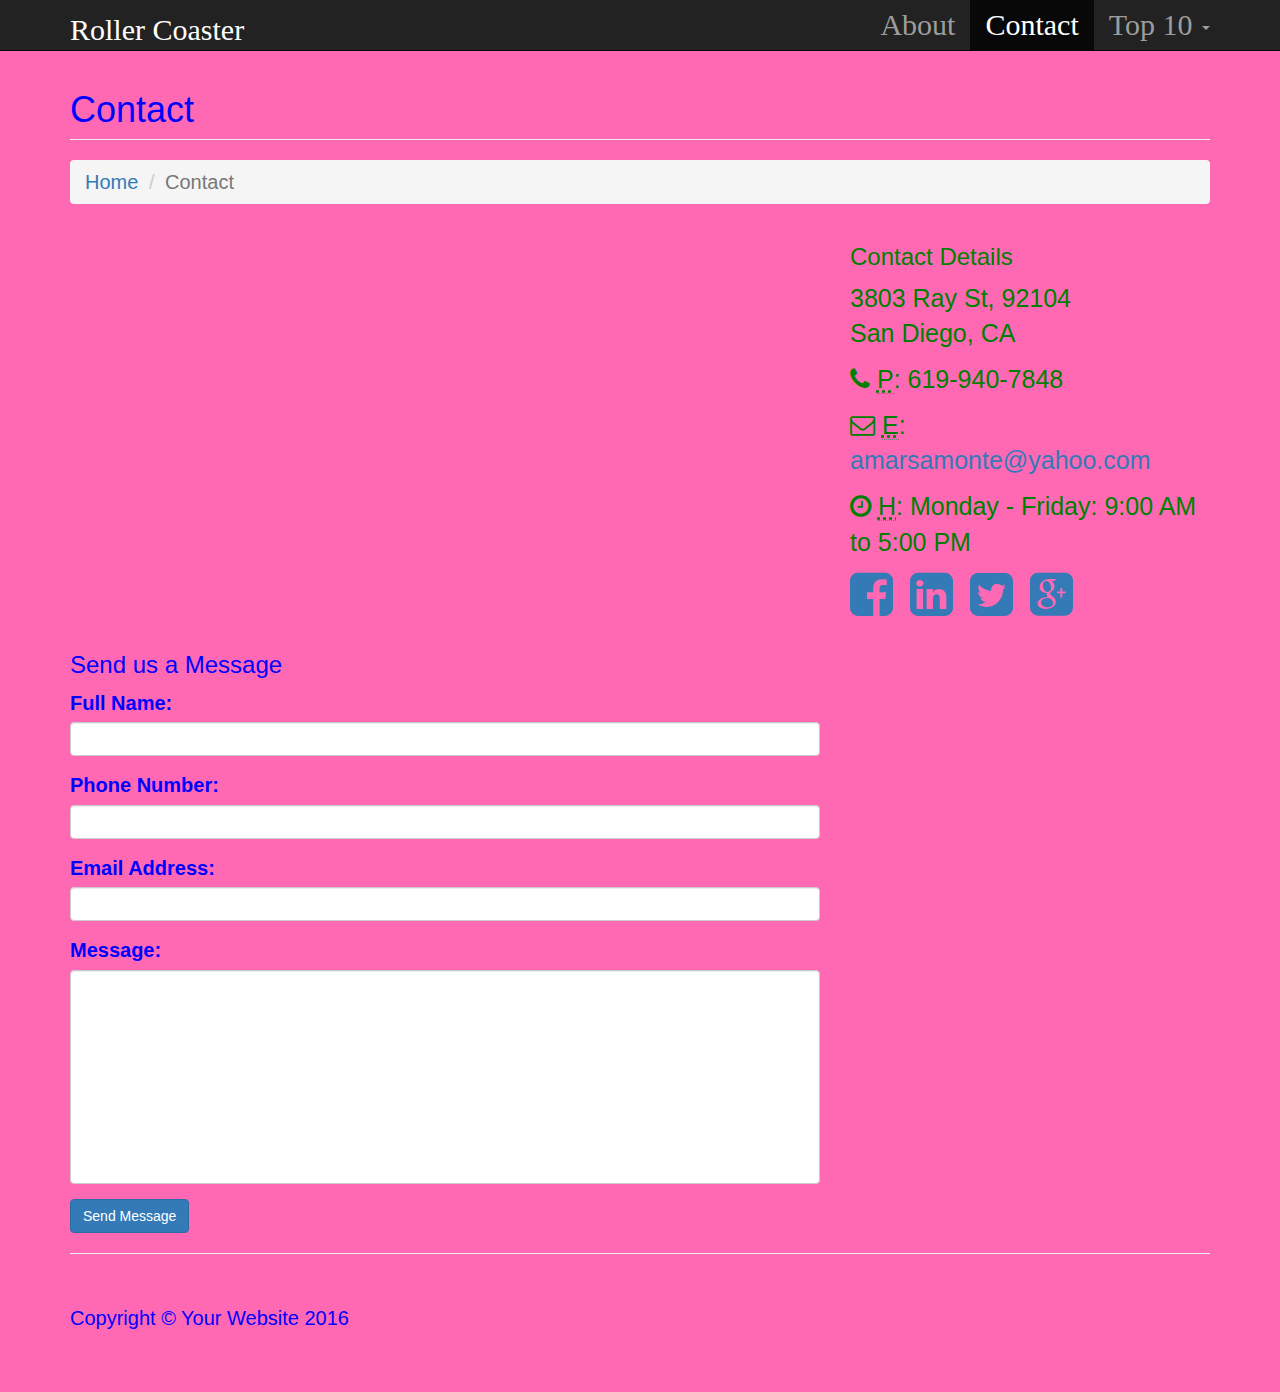
<file: contact.html>
<!DOCTYPE html>
<html lang="en">

<head>

    <meta charset="utf-8">
    <meta http-equiv="X-UA-Compatible" content="IE=edge">
    <meta name="viewport" content="width=device-width, initial-scale=1">
    <meta name="description" content="">
    <meta name="author" content="">

    <title>Modern Business - Start Bootstrap Template</title>

    <!-- Bootstrap Core CSS -->
    <link href="css/bootstrap.min.css" rel="stylesheet">

    <!-- Custom CSS -->
    <link href="css/modern-business.css" rel="stylesheet">

    <!-- Custom Fonts -->
    <link href="font-awesome/css/font-awesome.min.css" rel="stylesheet" type="text/css">

    <!-- HTML5 Shim and Respond.js IE8 support of HTML5 elements and media queries -->
    <!-- WARNING: Respond.js doesn't work if you view the page via file:// -->
    <!--[if lt IE 9]>
        <script src="https://oss.maxcdn.com/libs/html5shiv/3.7.0/html5shiv.js"></script>
        <script src="https://oss.maxcdn.com/libs/respond.js/1.4.2/respond.min.js"></script>
    <![endif]-->
<link href="css/contact.css" rel="stylesheet">
</head>

<body>

    <!-- Navigation -->
    <nav class="navbar navbar-inverse navbar-fixed-top" role="navigation">
        <div class="container">
            <!-- Brand and toggle get grouped for better mobile display -->
            <div class="navbar-header">
                <button type="button" class="navbar-toggle" data-toggle="collapse" data-target="#bs-example-navbar-collapse-1">
                    <span class="sr-only">Toggle navigation</span>
                    <span class="icon-bar"></span>
                    <span class="icon-bar"></span>
                    <span class="icon-bar"></span>
                </button>
                <a class="navbar-brand" href="index.html" id="logo">Roller Coaster</a>
            </div>
            <!-- Collect the nav links, forms, and other content for toggling -->
            <div class="collapse navbar-collapse" id="bs-example-navbar-collapse-1">
                <ul class="nav navbar-nav navbar-right">
                    <li>
                        <a href="about.html" class="size">About</a>
                    </li>

                    <li class="active">
                        <a href="contact.html" class="size">Contact</a>
                    </li>
                    <li class="dropdown">
                        <a href="#" class="dropdown-toggle size " data-toggle="dropdown">Top 10 <b class="caret"></b></a>
                        <ul class="dropdown-menu">
                            <li>
                                <a href="portfolio-1-col.html">Top Rollercoaster Lists</a>
                            </li>
                            <li>
                                <a href="portfolio-2-col.html">Amusement Parks </a>
                            </li>

                        </ul>
                    </li>


                </ul>
            </div>
            <!-- /.navbar-collapse -->
        </div>
        <!-- /.container -->
    </nav>

    <!-- Page Content -->
    <div class="container">

        <!-- Page Heading/Breadcrumbs -->
        <div class="row">
            <div class="col-lg-12">
                <h1 class="page-header">Contact

                </h1>
                <ol class="breadcrumb">
                    <li><a href="index.html">Home</a>
                    </li>
                    <li class="active">Contact</li>
                </ol>
            </div>
        </div>
        <!-- /.row -->

        <!-- Content Row -->
        <div class="row">
            <!-- Map Column -->
            <div class="col-md-8">
                <!-- Embedded Google Map -->
                <iframe width="100%" height="400px" frameborder="0" scrolling="no" marginheight="0" marginwidth="0" src="http://maps.google.com/maps?hl=en&amp;ie=UTF8&amp;ll=37.0625,-95.677068&amp;spn=56.506174,79.013672&amp;t=m&amp;z=4&amp;output=embed"></iframe>
            </div>
            <!-- Contact Details Column -->
            <div class="col-md-4" id="size2">
                <h3>Contact Details</h3>
                <p>
                    3803 Ray St, 92104 <br>San Diego, CA <br>
                </p>
                <p><i class="fa fa-phone"></i>
                    <abbr title="Phone">P</abbr>: 619-940-7848</p>
                <p><i class="fa fa-envelope-o"></i>
                    <abbr title="Email">E</abbr>: <a href="mailto:name@example.com">amarsamonte@yahoo.com</a>
                </p>
                <p><i class="fa fa-clock-o"></i>
                    <abbr title="Hours">H</abbr>: Monday - Friday: 9:00 AM to 5:00 PM</p>
                <ul class="list-unstyled list-inline list-social-icons">
                    <li>
                        <a href="#"><i class="fa fa-facebook-square fa-2x"></i></a>
                    </li>
                    <li>
                        <a href="#"><i class="fa fa-linkedin-square fa-2x"></i></a>
                    </li>
                    <li>
                        <a href="#"><i class="fa fa-twitter-square fa-2x"></i></a>
                    </li>
                    <li>
                        <a href="#"><i class="fa fa-google-plus-square fa-2x"></i></a>
                    </li>
                </ul>
            </div>
        </div>
        <!-- /.row -->

        <!-- Contact Form -->
        <!-- In order to set the email address and subject line for the contact form go to the bin/contact_me.php file. -->
        <div class="row">
            <div class="col-md-8">
                <h3>Send us a Message</h3>
                <form name="sentMessage" id="contactForm" novalidate>
                    <div class="control-group form-group">
                        <div class="controls">
                            <label>Full Name:</label>
                            <input type="text" class="form-control" id="name" required data-validation-required-message="Please enter your name.">
                            <p class="help-block"></p>
                        </div>
                    </div>
                    <div class="control-group form-group">
                        <div class="controls">
                            <label>Phone Number:</label>
                            <input type="tel" class="form-control" id="phone" required data-validation-required-message="Please enter your phone number.">
                        </div>
                    </div>
                    <div class="control-group form-group">
                        <div class="controls">
                            <label>Email Address:</label>
                            <input type="email" class="form-control" id="email" required data-validation-required-message="Please enter your email address.">
                        </div>
                    </div>
                    <div class="control-group form-group">
                        <div class="controls">
                            <label>Message:</label>
                            <textarea rows="10" cols="100" class="form-control" id="message" required data-validation-required-message="Please enter your message" maxlength="999" style="resize:none"></textarea>
                        </div>
                    </div>
                    <div id="success"></div>
                    <!-- For success/fail messages -->
                    <button type="submit" class="btn btn-primary">Send Message</button>
                </form>
            </div>

        </div>
        <!-- /.row -->

        <hr>

        <!-- Footer -->
        <footer>
            <div class="row">
                <div class="col-lg-12">
                    <p>Copyright &copy; Your Website 2016</p>
                </div>
            </div>
        </footer>

    </div>
    <!-- /.container -->

    <!-- jQuery -->
    <script src="js/jquery.js"></script>

    <!-- Bootstrap Core JavaScript -->
    <script src="js/bootstrap.min.js"></script>

    <!-- Contact Form JavaScript -->
    <!-- Do not edit these files! In order to set the email address and subject line for the contact form go to the bin/contact_me.php file. -->
    <script src="js/jqBootstrapValidation.js"></script>
    <script src="js/contact_me.js"></script>

</body>

</html>
</file>
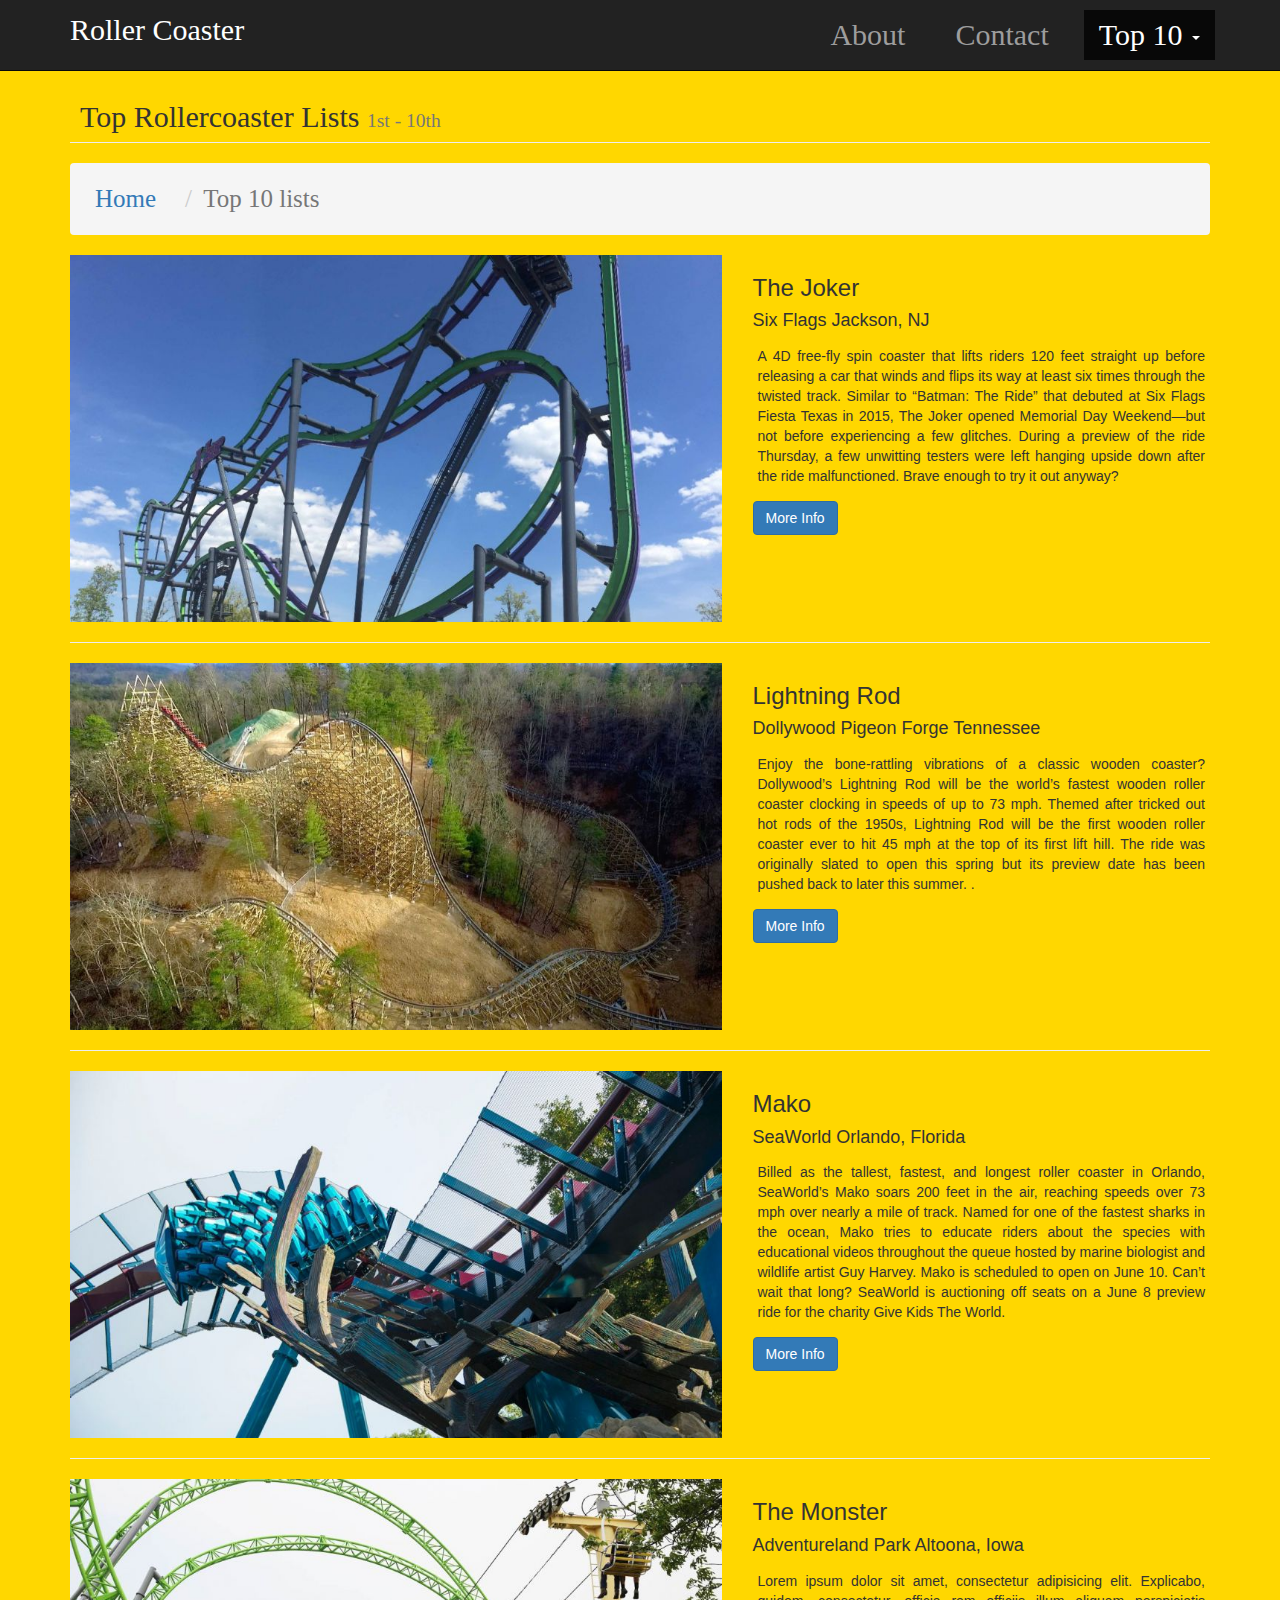
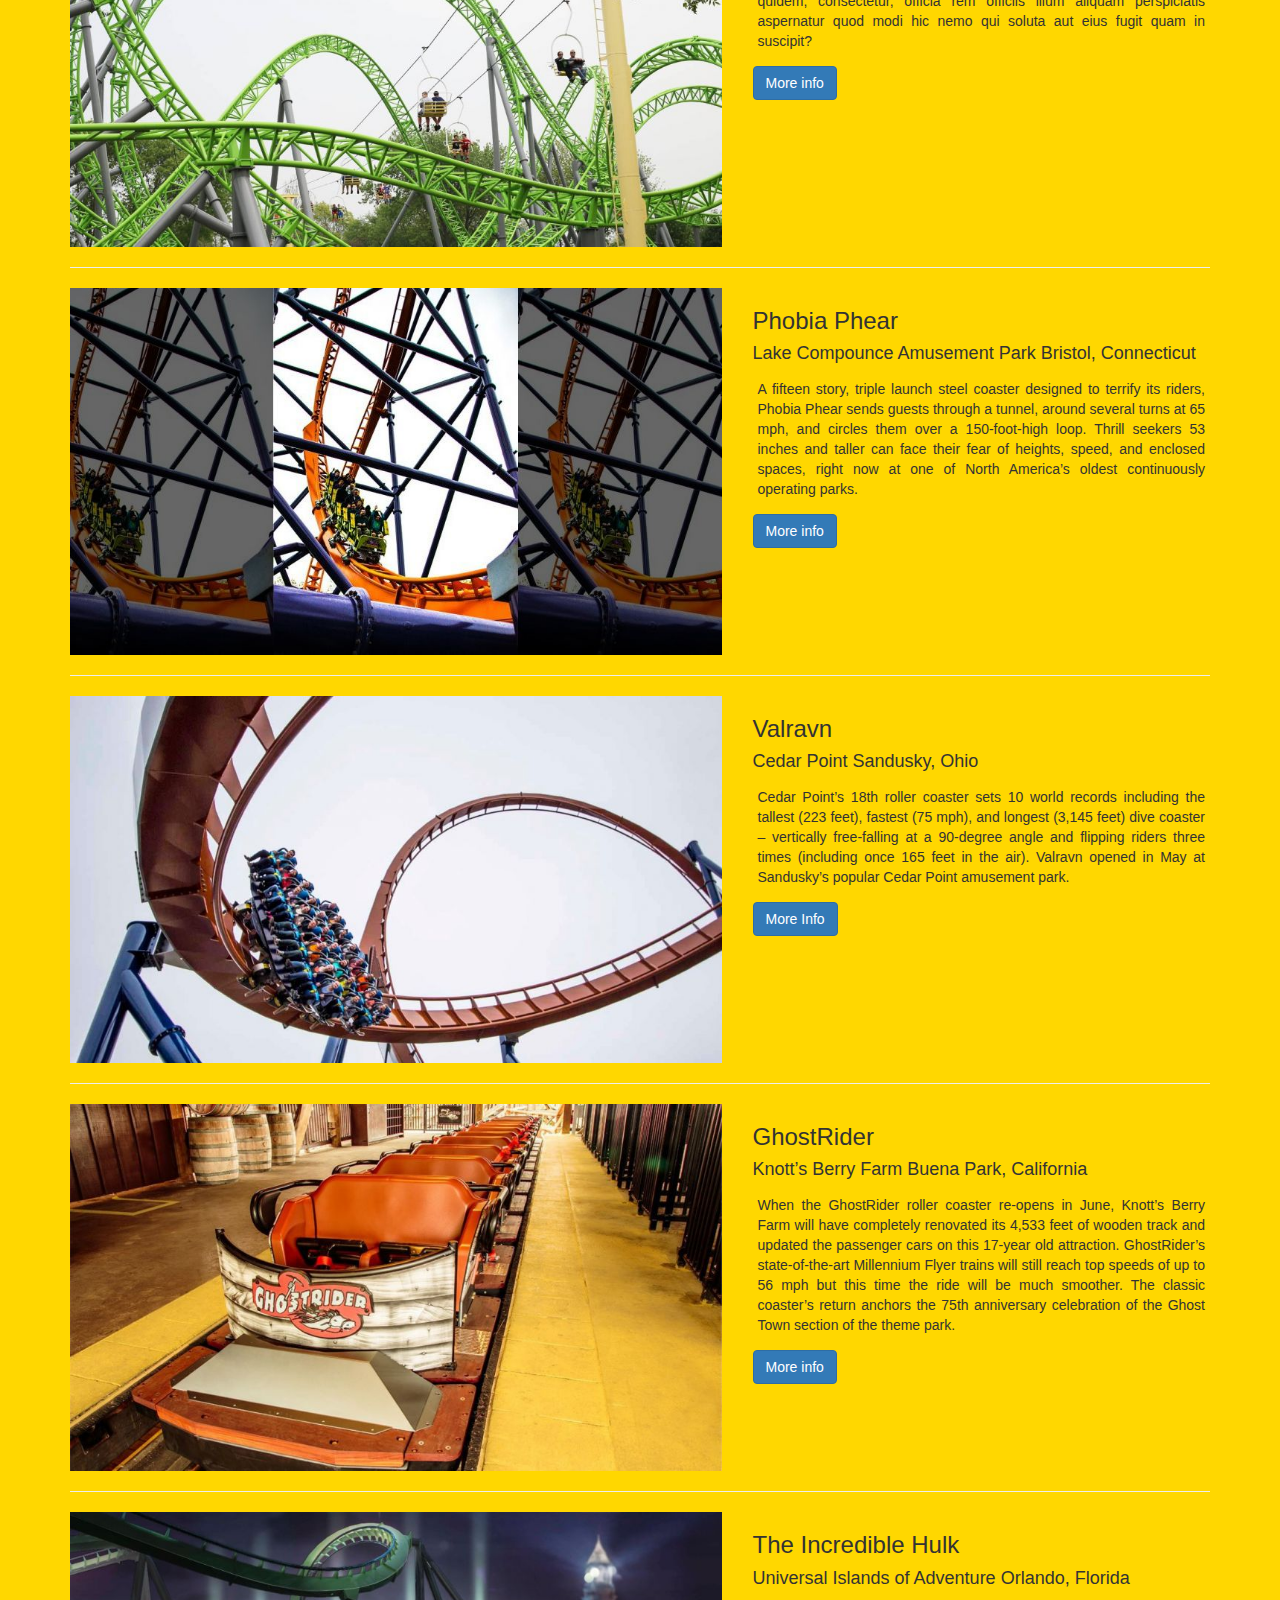
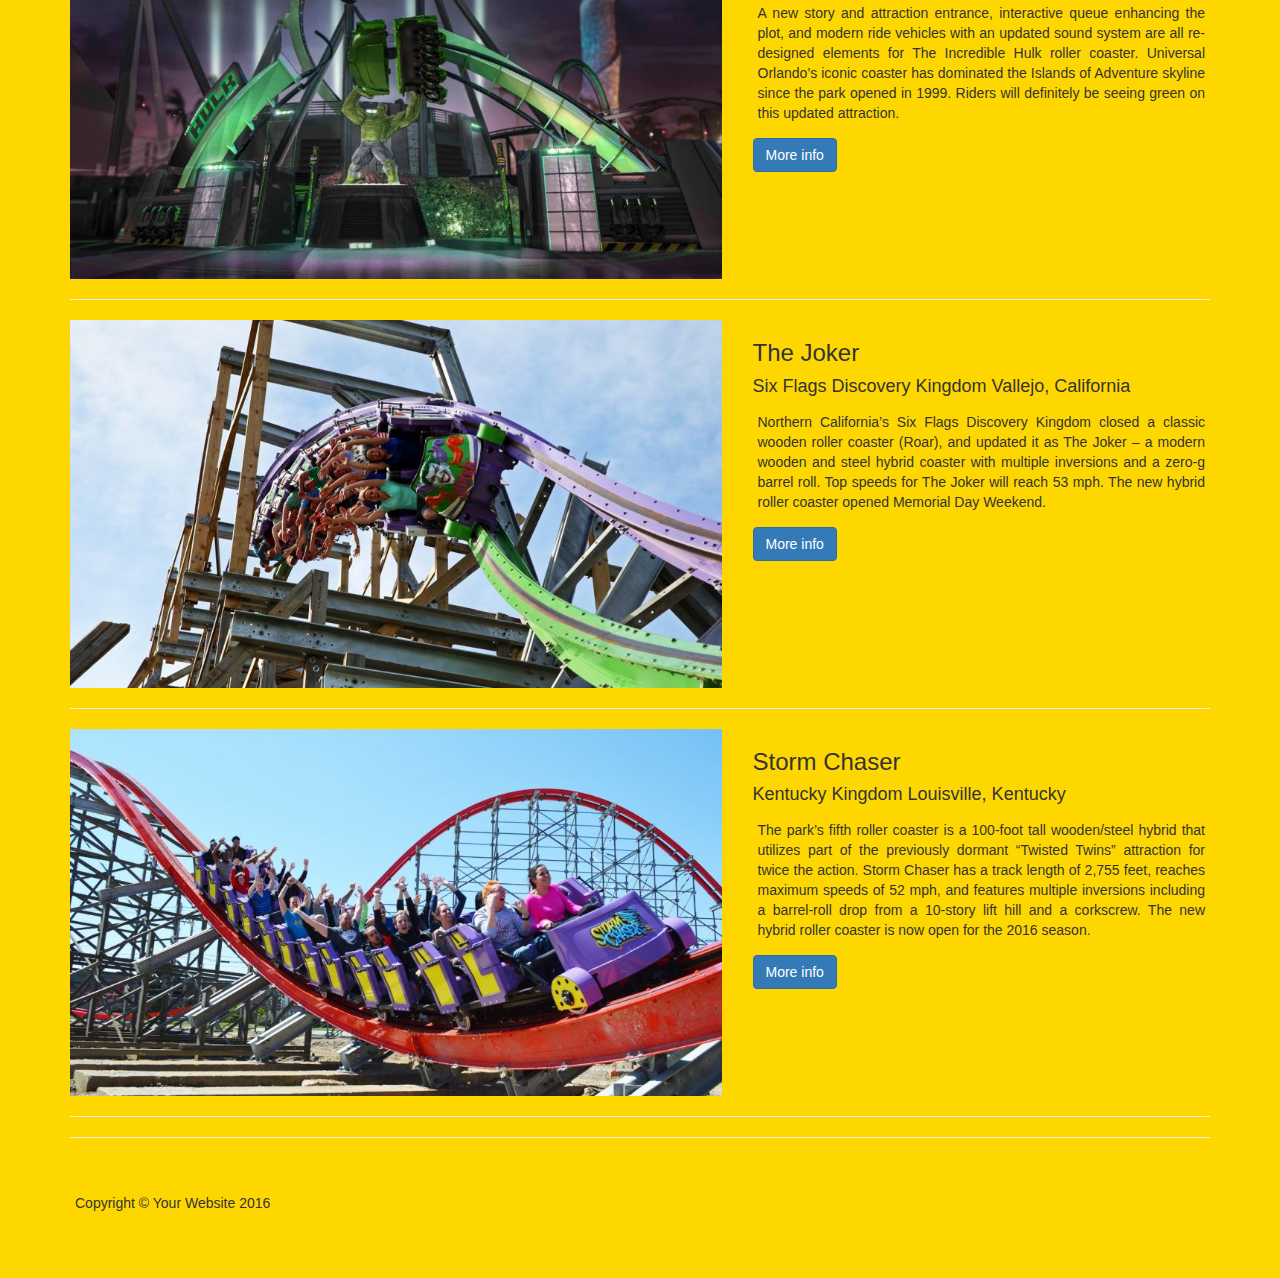
<file: portfolio-1-col.html>
<!DOCTYPE html>
<html lang="en">

<head>

    <meta charset="utf-8">
    <meta http-equiv="X-UA-Compatible" content="IE=edge">
    <meta name="viewport" content="width=device-width, initial-scale=1">
    <meta name="description" content="">
    <meta name="author" content="">

    <title>Modern Business - Start Bootstrap Template</title>

    <!-- Bootstrap Core CSS -->
    <link href="css/bootstrap.min.css" rel="stylesheet">

    <!-- Custom CSS -->
    <link href="css/modern-business.css" rel="stylesheet">

    <!-- Custom Fonts -->
    <link href="font-awesome/css/font-awesome.min.css" rel="stylesheet" type="text/css">

    <!-- HTML5 Shim and Respond.js IE8 support of HTML5 elements and media queries -->
    <!-- WARNING: Respond.js doesn't work if you view the page via file:// -->
    <!--[if lt IE 9]>
        <script src="https://oss.maxcdn.com/libs/html5shiv/3.7.0/html5shiv.js"></script>
        <script src="https://oss.maxcdn.com/libs/respond.js/1.4.2/respond.min.js"></script>
    <![endif]-->
<link href="css/port1.css" rel="stylesheet">
</head>

<body>

    <!-- Navigation -->
    <nav class="navbar navbar-inverse navbar-fixed-top" role="navigation">
        <div class="container">
            <!-- Brand and toggle get grouped for better mobile display -->
            <div class="navbar-header">
                <button type="button" class="navbar-toggle" data-toggle="collapse" data-target="#bs-example-navbar-collapse-1">
                    <span class="sr-only">Toggle navigation</span>
                    <span class="icon-bar"></span>
                    <span class="icon-bar"></span>
                    <span class="icon-bar"></span>
                </button>
                <a class="navbar-brand" href="index.html" id="logo">Roller Coaster</a>
            </div>
            <!-- Collect the nav links, forms, and other content for toggling -->
            <div class="collapse navbar-collapse" id="bs-example-navbar-collapse-1">
                <ul class="nav navbar-nav navbar-right">
                    <li>
                        <a href="about.html" class="size">About</a>
                    </li>

                    <li>
                        <a href="contact.html" class="size">Contact</a>
                    </li>
                    <li class="dropdown active">
                        <a href="#" class="dropdown-toggle size" data-toggle="dropdown">Top 10 <b class="caret"></b></a>
                        <ul class="dropdown-menu">
                            <li class="active">
                                <a href="portfolio-1-col.html">Top Rollercoaster Lists</a>
                            </li>
                            <li>
                                <a href="portfolio-2-col.html">Amusement Parks</a>
                            </li>

                        </ul>
                    </li>

                </ul>
            </div>
            <!-- /.navbar-collapse -->
        </div>
        <!-- /.container -->
    </nav>

    <!-- Page Content -->
    <div class="container">

        <!-- Page Heading/Breadcrumbs -->
        <div class="row">
            <div class="col-lg-12">
                <h1 class="page-header">Top Rollercoaster Lists
                    <small>1st - 10th</small>
                </h1>
                <ol class="breadcrumb">
                    <li><a href="index.html">Home</a>
                    </li>
                    <li class="active">Top 10 lists</li>
                </ol>
            </div>
        </div>
        <!-- /.row -->

        <!-- Project One -->
        <div class="row">
            <div class="col-md-7">
                <a href="https://www.youtube.com/watch?v=r6TaMZ9lTTc" target="_blank">
                    <img class="img-responsive img-hover" src="img/joker.jpg" alt="jokerpics">
                </a>
            </div>
            <div class="col-md-5">
                <h3>The Joker</h3>
                <h4>Six Flags Jackson, NJ</h4>
                <p>A 4D free-fly spin coaster that lifts riders 120 feet straight up before releasing a car that winds and flips its way at least six times through the twisted track.  Similar to “Batman: The Ride” that debuted at Six Flags Fiesta Texas in 2015, The Joker opened Memorial Day Weekend—but not before experiencing a few glitches. During a preview of the ride Thursday, a few unwitting testers were left hanging upside down after the ride malfunctioned. Brave enough to try it out anyway? </p>
                <a class="btn btn-primary" href="https://www.youtube.com/watch?v=r6TaMZ9lTTc" target="_blank">More Info</i></a>
            </div>
        </div>
        <!-- /.row -->

        <hr>

        <!-- Project Two -->
        <div class="row">
            <div class="col-md-7">
                <a href="portfolio-item.html">
                    <img class="img-responsive img-hover" src="img/lightingrod.jpg" alt=" lightingrod">
                </a>
            </div>
            <div class="col-md-5">
                <h3>Lightning Rod</h3>
                <h4>Dollywood Pigeon Forge Tennessee</h4>
                <p>Enjoy the bone-rattling vibrations of a classic wooden coaster?  Dollywood’s Lightning Rod will be the world’s fastest wooden roller coaster clocking in speeds of up to 73 mph.  Themed after tricked out hot rods of the 1950s, Lightning Rod will be the first wooden roller coaster ever to hit 45 mph at the top of its first lift hill.  The ride was originally slated to open this spring but its preview date has been pushed back to later this summer. .</p>
                <a class="btn btn-primary" href="https://www.youtube.com/watch?v=ruDz8uBVj5A" target="_blank">More Info</i></a>
            </div>
        </div>
        <!-- /.row -->

        <hr>

        <!-- Project Three -->
        <div class="row">
            <div class="col-md-7">
                <a href="portfolio-item.html">
                    <img class="img-responsive img-hover" src="img/mako.jpg" alt="mako">
                </a>
            </div>
            <div class="col-md-5">
                <h3>Mako</h3>
                <h4>SeaWorld Orlando, Florida</h4>
                <p>Billed as the tallest, fastest, and longest roller coaster in Orlando, SeaWorld’s Mako soars 200 feet in the air, reaching speeds over  73 mph over nearly a mile of track.  Named for one of the fastest sharks in the ocean, Mako tries to educate riders about the species with educational videos throughout the queue hosted by marine biologist and wildlife artist Guy Harvey.  Mako is scheduled to open on June 10.  Can’t wait that long?  SeaWorld is auctioning off seats on a June 8 preview ride for the charity Give Kids The World.</p>
                <a class="btn btn-primary" href="https://www.youtube.com/watch?v=tPntOFcGvHw" target="_blank">More Info</i></a>
            </div>
        </div>
        <!-- /.row -->

        <hr>

        <!-- Project Four -->
        <div class="row">

            <div class="col-md-7">
                <a href="portfolio-item.html">
                    <img class="img-responsive img-hover" src="img/monster.jpg" alt="themonster">
                </a>
            </div>
            <div class="col-md-5">
                <h3>The Monster</h3>
                <h4>Adventureland Park Altoona, Iowa</h4>
                <p>Lorem ipsum dolor sit amet, consectetur adipisicing elit. Explicabo, quidem, consectetur, officia rem officiis illum aliquam perspiciatis aspernatur quod modi hic nemo qui soluta aut eius fugit quam in suscipit?</p>
                <a class="btn btn-primary" href="https://www.youtube.com/watch?v=VloJyzyG8ug" target="_blank">More info</i></a>
            </div>
        </div>
        <!-- /.row -->

        <hr>

        <!-- Project Five -->
        <div class="row">
            <div class="col-md-7">
                <a href="#">
                    <img class="img-responsive img-hover" src="img/Phobia.jpg" alt="Phobia">
                </a>
            </div>
            <div class="col-md-5">
                <h3>Phobia Phear</h3>
                <h4>Lake Compounce Amusement Park Bristol, Connecticut</h4>
                <p>A fifteen story, triple launch steel coaster designed to terrify its riders,  Phobia Phear sends guests through a tunnel, around several turns at 65 mph, and circles them over a 150-foot-high loop.  Thrill seekers 53 inches and taller can face their fear of heights, speed, and enclosed spaces, right now at one of North America’s oldest continuously operating parks.</p>
                <a class="btn btn-primary" href="https://www.youtube.com/watch?v=X2YhotefgYo" target="_blank">More info</i></a>
            </div>
        </div>
          <hr>
        <!-- /.row -->
        <!-- Project six -->
        <div class="row">
            <div class="col-md-7">
                <a href="#">
                    <img class="img-responsive img-hover" src="img/val.jpg" alt="Valravn">
                </a>
            </div>
            <div class="col-md-5">
                <h3>Valravn</h3>
                <h4>Cedar Point Sandusky, Ohio</h4>
                <p>Cedar Point’s 18th roller coaster sets 10 world records including the tallest (223 feet), fastest (75 mph), and longest (3,145 feet) dive coaster – vertically free-falling at a 90-degree angle and flipping riders three times (including once 165 feet in the air).  Valravn opened in May at Sandusky’s popular Cedar Point amusement park. </p>
                <a class="btn btn-primary" href="https://www.youtube.com/watch?v=p14dvQh4_Ws" target="_blank">More Info</i></a>
            </div>
        </div>
          <hr>
        <!-- /.row -->
        <!-- Project seven -->
        <div class="row">
            <div class="col-md-7">
                <a href="#">
                    <img class="img-responsive img-hover" src="img/ghost.jpg" alt="ghostrider">
                </a>
            </div>
            <div class="col-md-5">
                <h3>GhostRider</h3>
                <h4>Knott’s Berry Farm Buena Park, California</h4>
                <p>When the GhostRider roller coaster re-opens in June, Knott’s Berry Farm will have completely renovated its 4,533 feet of wooden track and updated the passenger cars on this 17-year old attraction.  GhostRider’s state-of-the-art Millennium Flyer trains will still reach top speeds of up to 56 mph but this time the ride will be much smoother.  The classic coaster’s return anchors the 75th anniversary celebration of the Ghost Town section of the theme park. </p>
                <a class="btn btn-primary" href="https://www.youtube.com/watch?v=CZoYOyd8tCE" target="_blank">More info</i></a>
            </div>
        </div>
          <hr>
        <!-- /.row -->
        <!-- Project Eight -->
        <div class="row">
            <div class="col-md-7">
                <a href="#">
                    <img class="img-responsive img-hover" src="img/hulk.jpg" alt="hulk">
                </a>
            </div>
            <div class="col-md-5">
                <h3>The Incredible Hulk</h3>
                <h4>Universal Islands of Adventure Orlando, Florida</h4>
                <p>A new story and attraction entrance, interactive queue enhancing the plot, and modern ride vehicles with an updated sound system are all re-designed elements for The Incredible Hulk roller coaster.  Universal Orlando’s iconic coaster has dominated the Islands of Adventure skyline since the park opened in 1999. Riders will definitely be seeing green on this updated attraction. </p>
                <a class="btn btn-primary" href="https://www.youtube.com/watch?v=hU-WR3eihvo" target="_blank">More info</i></a>
            </div>
        </div>
          <hr>
        <!-- /.row -->
        <!-- Project nine -->
        <div class="row">
            <div class="col-md-7">
                <a href="#">
                    <img class="img-responsive img-hover" src="img/jokerca.jpg" alt="jokerca">
                </a>
            </div>
            <div class="col-md-5">
                <h3>The Joker</h3>
                <h4>Six Flags Discovery Kingdom Vallejo, California</h4>
                <p>Northern California’s Six Flags Discovery Kingdom closed a classic wooden roller coaster (Roar), and updated it as The Joker – a modern wooden and steel hybrid coaster with multiple inversions and a zero-g barrel roll.  Top speeds for The Joker will reach 53 mph. The new hybrid roller coaster opened Memorial Day Weekend.</p>
                <a class="btn btn-primary" href="https://www.youtube.com/watch?v=Hk_HtcpKvWY" target="_blank">More info</i></a>
            </div>
        </div>
          <hr>
        <!-- /.row -->
        <!-- Project Ten -->
        <div class="row">
            <div class="col-md-7">
                <a href="#">
                    <img class="img-responsive img-hover" src="img/storm.jpg" alt="storm">
                </a>
            </div>
            <div class="col-md-5">
                <h3>Storm Chaser </h3>
                <h4>Kentucky Kingdom Louisville, Kentucky</h4>
                <p>The park’s fifth roller coaster is a 100-foot tall wooden/steel hybrid that utilizes part of the previously dormant “Twisted Twins” attraction for twice the action.  Storm Chaser has a track length of 2,755 feet, reaches maximum speeds of 52 mph, and features multiple inversions including a barrel-roll drop from a 10-story lift hill and a corkscrew. The new hybrid roller coaster is now open for the 2016 season.</p>
                <a class="btn btn-primary" href="https://www.youtube.com/watch?v=ki-5vJHmtfU"target="_blank">More info</i></a>
            </div>
        </div>
        <!-- /.row -->

        <hr>


        <!-- /.row -->

        <hr>

        <!-- Footer -->
        <footer>
            <div class="row">
                <div class="col-lg-12">
                    <p>Copyright &copy; Your Website 2016</p>
                </div>
            </div>
        </footer>

    </div>
    <!-- /.container -->

    <!-- jQuery -->
    <script src="js/jquery.js"></script>

    <!-- Bootstrap Core JavaScript -->
    <script src="js/bootstrap.min.js"></script>

</body>

</html>
</file>
<file: css/contact.css>
body{background-color: #FF69B4;
color:blue;
font-size: 20px;
}


#logo{
font-size: 30px;
color: white;
font-family: fantasy;
padding-top: 20px;


}

.size{
  font-size: 30px;
  color: white;
  font-family: fantasy;

}
#size2 {

  font-size: 25px;
  color:green;

}
</file>
<file: css/port1.css>
body{
background-color:#FFD700


}

p {
  text-align: justify;
  padding: 5px;

}

h1 {
font-size: 30px;
font-family: fantasy;
padding: 10px;
}

li {
  font-size: 25px;
  font-family: fantasy;
  padding: 10px;
}

#logo{
font-size: 30px;
color: white;
font-family: fantasy;
padding-top: 20px;


}

.size{
  font-size: 30px;
  color: white;
  font-family: fantasy;

}
</file>
<file: css/modern-business.css>
/*!
 * Start Bootstrap - Modern Business (http://startbootstrap.com/)
 * Copyright 2013-2016 Start Bootstrap
 * Licensed under MIT (https://github.com/BlackrockDigital/startbootstrap/blob/gh-pages/LICENSE)
 */

/* Global Styles */

html,
body {
    height: 100%;
}

body {
    padding-top: 50px; /* Required padding for .navbar-fixed-top. Remove if using .navbar-static-top. Change if height of navigation changes. */
}

.img-portfolio {
    margin-bottom: 30px;
}

.img-hover:hover {
    opacity: 0.8;
}

/* Home Page Carousel */

header.carousel {
    height: 50%;
}

header.carousel .item,
header.carousel .item.active,
header.carousel .carousel-inner {
    height: 100%;
}

header.carousel .fill {
    width: 100%;
    height: 100%;
    background-position: center;
    background-size: cover;
}

/* 404 Page Styles */

.error-404 {
    font-size: 100px;
}

/* Pricing Page Styles */

.price {
    display: block;
    font-size: 50px;
    line-height: 50px;
}

.price sup {
    top: -20px;
    left: 2px;
    font-size: 20px;
}

.period {
    display: block;
    font-style: italic;
}

/* Footer Styles */

footer {
    margin: 50px 0;
}

/* Responsive Styles */

@media(max-width:991px) {
    .customer-img,
    .img-related {
        margin-bottom: 30px;
    }
}

@media(max-width:767px) {
    .img-portfolio {
        margin-bottom: 15px;
    }

    header.carousel .carousel {
        height: 70%;
    }
}
</file>
